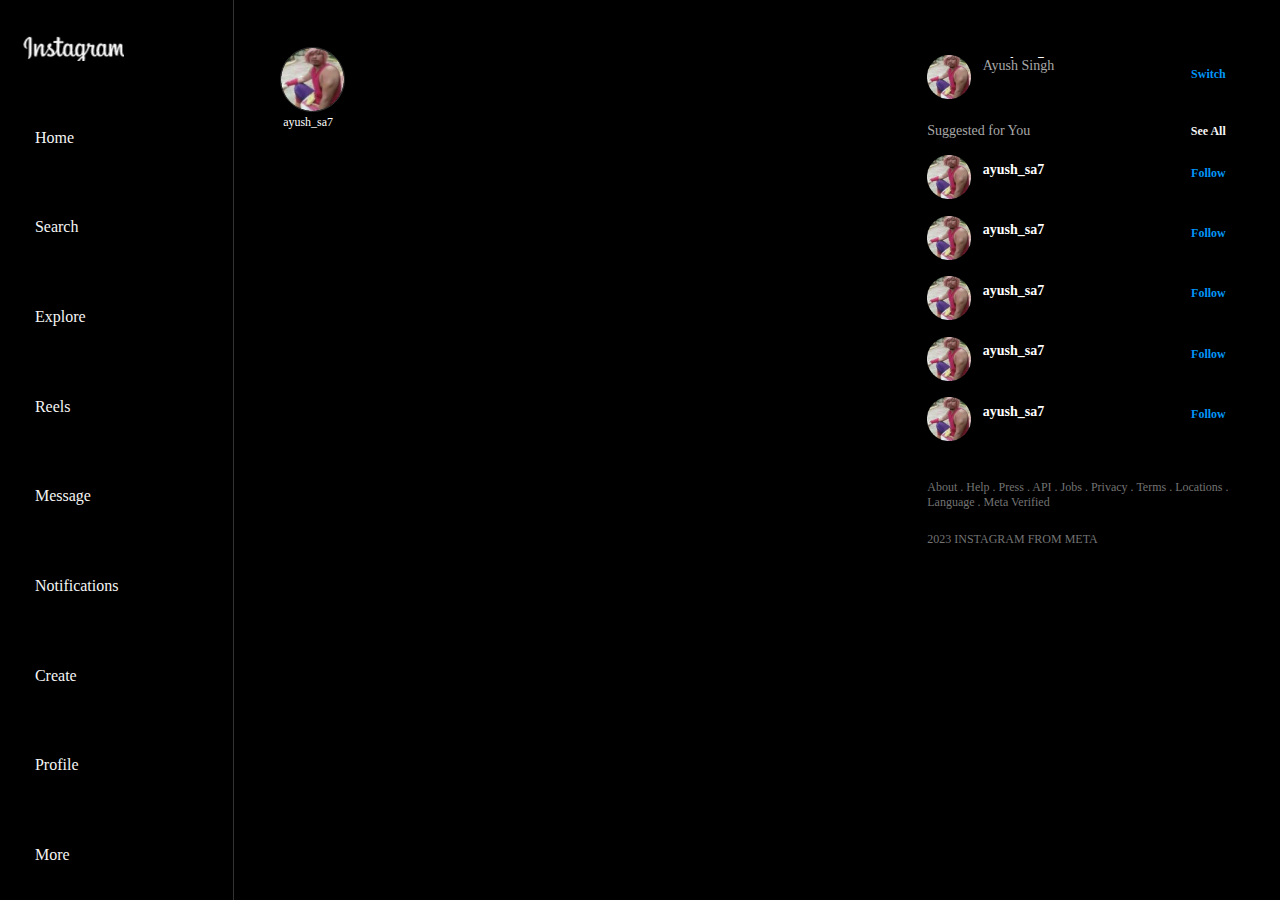
<file: index.html>
<!DOCTYPE html>
<html lang="en">

<head>
    <meta charset="UTF-8">
    <meta name="viewport" content="width=device-width, initial-scale=1.0">
    <title>Document</title>
    <link rel="stylesheet" href="https://cdnjs.cloudflare.com/ajax/libs/font-awesome/6.4.2/css/all.min.css"
        integrity="sha512-z3gLpd7yknf1YoNbCzqRKc4qyor8gaKU1qmn+CShxbuBusANI9QpRohGBreCFkKxLhei6S9CQXFEbbKuqLg0DA=="
        crossorigin="anonymous" referrerpolicy="no-referrer" />
    <link rel="stylesheet" href="main.css">
    <link rel="icon" type="image/x-icon" href="profile.png">
    <link href="https://cdn.jsdelivr.net/npm/bootstrap@5.3.1/dist/css/bootstrap.min.css" rel="stylesheet" integrity="sha384-4bw+/aepP/YC94hEpVNVgiZdgIC5+VKNBQNGCHeKRQN+PtmoHDEXuppvnDJzQIu9" crossorigin="anonymous">
</head>

<body>
    <div class="main">
        <div class="delete">
            <div class="box">
                <div class="del">Delete</div>
                <div>Add to Favourites</div>
                <div>Go to Post</div>
                <div>Share to...</div>
                <div>Copy Link</div>
                <div>Report</div>
                <div class="cancel">Cancel</div>
            </div>
        </div>
        <div class="create">
            <div class="pop">
                <div class="head">
                    <p>Create New Post</p>
                    <div class="cross"><i class="fa-solid fa-xmark"></i></div>
                </div>
                <div class="foot">
                    <div class="ss"></div>
                    <p>Drag your photos here</p>
                    <input type="file" accept="image/*" id="imageInput"></input>
                    <button type="button" class="btn btn-primary">Confirm</button>
                </div>
            </div>
        </div>
        <div class="aside">
            <div class="insta"></div>
            <div class="shortcuts">
                <div><i class="fa-solid fa-house"></i>
                    <p>Home</p>
                </div>
                <div><i class="fa-solid fa-magnifying-glass"></i>
                    <p>Search</p>
                </div>
                <div><i class="fa-solid fa-compass"></i>
                    <p>Explore</p>
                </div>
                <div><i class="fa-brands fa-instagram"></i>
                    <p>Reels</p>
                </div>
                <div><i class="fa-brands fa-facebook-messenger"></i>
                    <p>Message</p>
                </div>
                <div><i class="fa-regular fa-heart"></i>
                    <p>Notifications</p>
                </div>
                <div><i class="fa-solid fa-circle-plus"></i>
                    <p id="create">Create</p>
                </div>
                <div><i class="fa-regular fa-user"></i>
                    <p>Profile</p>
                </div>
                <div><i class="fa-solid fa-bars"></i>
                    <p>More</p>
                </div>
            </div>
        </div>
        <div class="mid">
            <div class="mainP">
                <div class="story">
                    <div class="pfp"></div>
                    <div class="dotted">ayush_sa7</div>
                </div>
                <!-- <div class="posts" id="1">
                    <div class="title">
                        <div class="photo"></div>
                        <div class="name">
                            <p>ayush_sa7</p>
                        </div>
                        <div class="more"><i class="i fa-solid fa-bars"></i></div>
                    </div>
                    <div class="post"></div>
                </div> -->
            </div>
            <div class="right">
                <div class="my">
                    <div class="dp"></div>
                    <div class="info">
                        <div class="username">
                            <p>ayush_sa7</p>
                        </div>
                        <div class="Name">Ayush Singh</div>
                    </div>
                    <div class="switch"><a href="#">Switch</a></div>
                </div>
                <div class="partition">
                    <div class="sugg_text">
                        <p>Suggested for You</p>
                    </div>
                    <div class="see"><a href="#">See All</a></div>
                </div>
                <div class="popular">
                    <div class="one">
                        <div class="photos"></div>
                        <div class="user">ayush_sa7</div>
                        <div class="follow"><a href="#">Follow</a></div>
                    </div>
                    <div class="one">
                        <div class="photos"></div>
                        <div class="user">ayush_sa7</div>
                        <div class="follow"><a href="#">Follow</a></div>
                    </div>
                    <div class="one">
                        <div class="photos"></div>
                        <div class="user">ayush_sa7</div>
                        <div class="follow"><a href="#">Follow</a></div>
                    </div>
                    <div class="one">
                        <div class="photos"></div>
                        <div class="user">ayush_sa7</div>
                        <div class="follow"><a href="#">Follow</a></div>
                    </div>
                    <div class="one">
                        <div class="photos"></div>
                        <div class="user">ayush_sa7</div>
                        <div class="follow"><a href="#">Follow</a></div>
                    </div>

                </div>
                <div class="footer">
                    <div class="top">About . Help . Press . API . Jobs . Privacy . Terms . Locations . Language . Meta
                        Verified</div>
                    <div class="bottom">2023 INSTAGRAM FROM META</div>
                </div>
            </div>
        </div>
    </div>
</body>
<script src="index2.js"></script>
<script src="https://cdn.jsdelivr.net/npm/@popperjs/core@2.11.8/dist/umd/popper.min.js" integrity="sha384-I7E8VVD/ismYTF4hNIPjVp/Zjvgyol6VFvRkX/vR+Vc4jQkC+hVqc2pM8ODewa9r" crossorigin="anonymous"></script>
<script src="https://cdn.jsdelivr.net/npm/bootstrap@5.3.1/dist/js/bootstrap.min.js" integrity="sha384-Rx+T1VzGupg4BHQYs2gCW9It+akI2MM/mndMCy36UVfodzcJcF0GGLxZIzObiEfa" crossorigin="anonymous"></script>
</html>
</file>
<file: main.css>
* {
    margin: 0;
    font-famxily: Segoe UI;
    background-color: black;
    box-sizing: border-box;
}

.main {
    display: flex;
}

/* ASIDE */

.aside {
    position: sticky;
    left: 0%;
    top: 0%;
    display: flex;
    flex-direction: column;
    border-right: solid 0.5px rgb(51, 50, 50);
    padding-top: 2.6%;
    padding-left: 1.5%;
    padding-right: 8.5%;
    color: #F5F5F5;
    justify-content: space-around;
    height: 100vh;
}

.shortcuts {
    display: flex;
    flex-direction: column;
    justify-content: space-around;
    height: 100%;
    font-size: 16px;
    font-weight: 300;
}

.shortcuts i {
    font-size: 24px;
}

.shortcuts div {
    width: 100%;
    display: flex;
}

.shortcuts p {
    margin-left: 15%;
}

.insta {
    background-image: url(insta.png);
    width: 105px;
    height: 30px;
    margin-bottom: 30%;
}


/* Post */

.mid {
    display: flex;
    flex-direction: row;
    width: 100vw;
    justify-content: space-around;
}

.story {
    margin-top: 8%;
}

.dotted {
    color: white;
    font-size: 12px;
    font-weight: 400;
    margin-left: 0.6%;
    margin-top: 0.5%;
}

.posts {
    margin-top: 8.1%;
    margin-left: 10.3%;
}

.mainP {
    display: block;
    width: 56.19%;
    margin-left: 2%;
}

.pfp {
    /* display: inline-block; */
    background-image: url(profile.png);
    background-size: cover;
    width: 65px;
    height: 65px;
    border-radius: 50%;
    border: 1px solid rgb(51, 50, 50);
    padding: 5px;

}

.title {
    display: flex;
}

.photo {
    background-image: url(profile.png);
    width: 32px;
    height: 32px;
    background-size: cover;
    margin-left: 2%;
}

.name {
    display: grid;
    align-items: center;
}

.name p {
    color: #F5F5F5;
    font-size: 14px;
    font-weight: 600;
    margin-left: 15%;
}

.more {
    width: 20px;
    height: 20px;
    margin-left: auto;
    margin-right: 15%;
}


.more i {
    width: 100%;
    height: 100%;
    color: white;
    cursor: pointer;
}

.post {
    /* background-image: url(post.jpg); */
    background-size: cover;
    height: 100px;
    display: flex;
    width: 470px;
    margin-left: 1%;
    margin-top: 2%;
    height: 470px;
}

/* Right */

.right {
    width: 328px;
    margin-top: 5.3%;
    margin-left: 1%;
}

.my {
    display: flex;
    ;
}

.dp {
    background-image: url(profile.png);
    background-size: cover;
    width: 44px;
    height: 44px;
}

.my {
    color: white;
}

.username p {
    font-size: 14px;
    font-weight: 600;
    margin-left: 13%;
}

.info {
    width: 88px;
}

.Name {
    font-size: 14px;
    font-weight: 400;
    color: #A8A8A8;
    margin-left: 13%;
    position: relative;
    bottom: 30%;
}

.switch {
    margin-left: auto;
    margin-left: auto;
    margin-right: 9%;
    margin-top: 2.5%;
}

.switch a {
    text-decoration: none;
    color: #0095F6;
    font-size: 12px;
    font-weight: 600;
}

.partition {
    display: flex;
    justify-content: space-between;
}

.sugg_text {
    font-size: 14px;
    color: #A8A8A8;
    font-weight: 400;
    margin-top: 7.2%;
}

.see {
    margin-top: 6.5%;
    margin-right: 9%;
}

.see a {
    text-decoration: none;
    font-size: 12px;
    font-weight: 600;
    color: #F5F5F5;

}

.one {
    display: flex;
    justify-content: space-between;
    margin-top: 5%;
}

.user {
    color: white;
    font-size: 14px;
    font-weight: 600;
    margin-top: 2%;
    margin-left: 3.5%;
}

.popular {
    margin-top: 5%;
}

.follow {
    margin-right: 9%;
    margin-left: auto;
    margin-top: 2.2%;
}

.follow a {
    color: #0095F6;
    text-decoration: none;
    font-size: 12px;
    font-weight: 600;
}

.photos {
    background-image: url(profile.png);
    background-size: cover;
    width: 44px;
    height: 44px;
}


.footer {
    font-size: 12px;
    font-weight: 400;
    color: #737373;
    margin-top: 12%;
}

.bottom {
    margin-top: 6.5%;
}



/* Create */

.create {
    position: fixed;
    top: 0;
    left: 0;
    width: 100%;
    height: 100%;
    background-color: rgba(0, 0, 0, 0.5);
    display: none;
    justify-content: center;
    align-items: center;
    z-index: 1;
}

#create {
    cursor: pointer;
}

.pop {
    background-color: #262626;
    border-radius: 15px;
    padding: 12px;
    /* box-shadow: 0px 0px 10px rgba(0, 0, 0, 0.2); */
    text-align: center;
}

.head {
    background-color: #262626;
    width: 348px;
    height: 42px;
    display: flex;
    justify-content: space-between;

}

.head p {
    font-weight: 600;
    background-color: #262626;
    color: white;
    position: relative;
    margin-left: auto;
    margin-right: auto;
}

.foot {
    border-top: solid 0.5px rgb(51, 50, 50);
    background-color: #262626;
    height: 348px;
    width: 348px;
    margin-left: auto;
    margin-right: auto;
    opacity: 1;

}

.foot p {
    position: relative;
    top: 30%;
    color: white;
    background-color: #262626;
    font-weight: 400;
    font-size: 20px;
}

.ss {
    background-image: url(create.png);
    background-size: cover;
    width: 100px;
    height: 77px;
    position: relative;
    top: 25%;
    left: 35%;
}

.foot input {
    position: relative;
    top: 35%;
    padding: 5px;
    border: none;
    border-radius: 5px;
    font-size: 14px;
    font-weight: 600;
    color: white;
    background-color: #1877F2;
    cursor: pointer;
    width: 45%;
}

.foot button {
    position: relative;
    top: 35%;
    padding: 5px;
    border: none;
    border-radius: 5px;
    font-size: 14px;
    font-weight: 600;
    color: white;
    background-color: #1877F2;
    cursor: pointer;
    margin-left: 2px;
}

.cross {
    background-color: #262626;
}

.cross i {
    position: relative;
    color: white;
    background-color: #262626;
    cursor: pointer;
}

/* Delete */


.delete {
    position: fixed;
    top: 0;
    left: 0;
    width: 100%;
    height: 100%;
    background-color: rgba(0, 0, 0, 0.5);
    display: none;
    justify-content: center;
    align-items: center;
    z-index: 1;
}

.box {
    display: flex;
    flex-direction: column;
    background-color: #262626;
    border-radius: 15px;
    text-align: center;
    width: 42%;
    height: 65%;
    justify-content: space-evenly;
}

.box div {
    font-size: 14px;
    font-weight: 400;
    border-top: solid 0.5px rgb(51, 50, 50);
    cursor: pointer;
    color: white;
    background-color: #262626;
}

.del{
    font-weight: 700 !important;
    color: #ED4956 !important;
    border-top: 0px !important;
}
</file>
